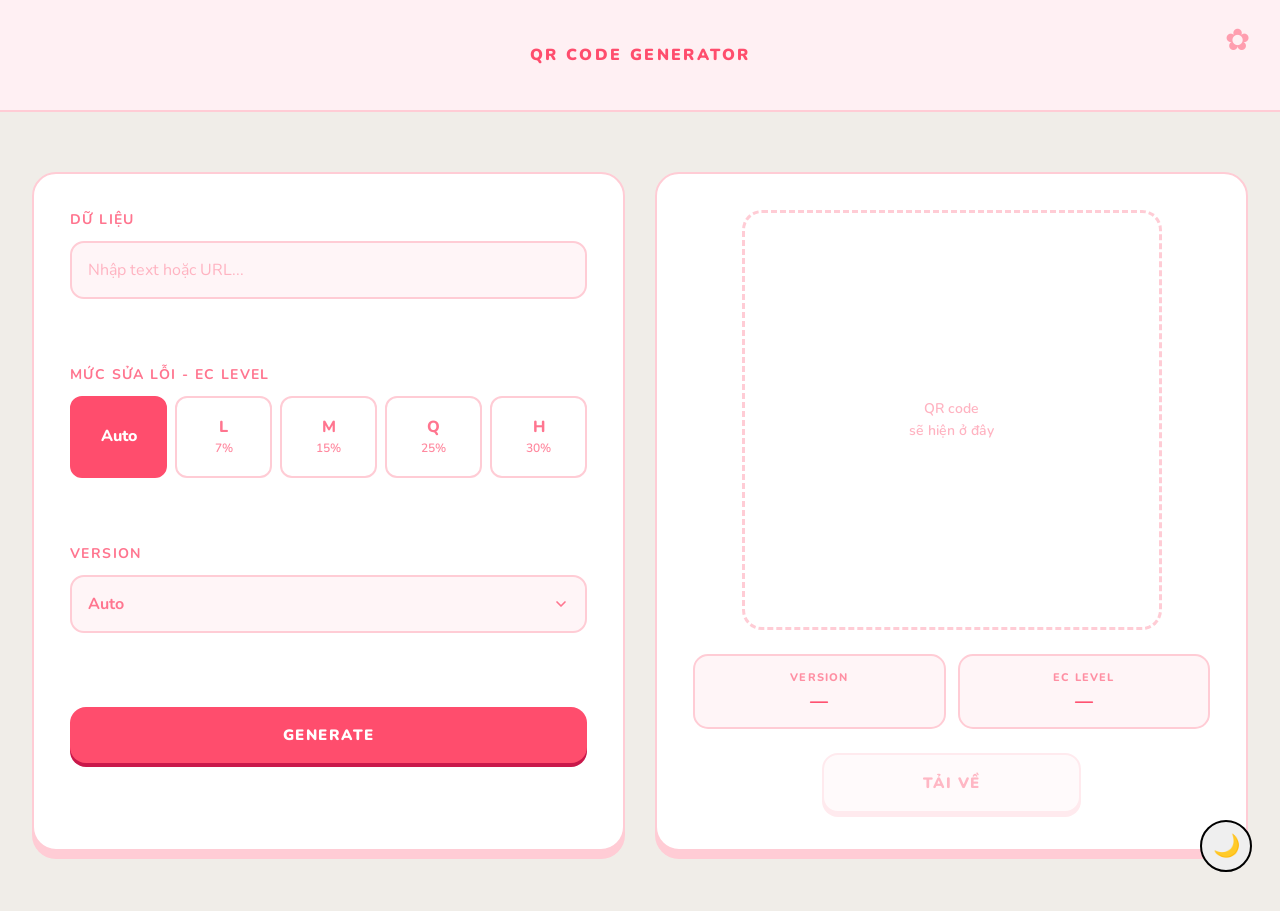
<file: src/main/resources/static/index.html>
<!DOCTYPE html>
<html lang="vi">

<head>
    <meta charset="UTF-8">
    <meta name="viewport" content="width=device-width, initial-scale=1.0">
    <title>QR Code Generator</title>

    <link rel="preconnect" href="https://fonts.googleapis.com">
    <link rel="preconnect" href="https://fonts.gstatic.com" crossorigin>
    <link rel="stylesheet" href="https://fonts.googleapis.com/css2?family=Nunito:wght@400;600;700;800;900&display=swap">

    <link id="theme-css" rel="stylesheet" href="css/style-pinky.css">
</head>

<body>

    <!-- ───────────── HEADER ───────────── -->
    <header>
        <p class="site-title">QR Code Generator</p>
    </header>

    <!-- ───────────── THEME TOGGLE ───────────── -->
    <button id="theme-toggle" onclick="toggleTheme()" title="Chuyển theme"></button>

    <!-- ───────────── MAIN ───────────── -->
    <main class="container">

        <!-- ── FORM PANEL ── -->
        <div class="panel" id="form-panel">

            <!-- Dữ liệu -->
            <div class="field">
                <label for="data">Dữ liệu</label>
                <input type="text" id="data" placeholder="Nhập text hoặc URL...">
            </div>

            <!-- Mức sửa lỗi -->
            <div class="field">
                <label>Mức sửa lỗi - EC Level</label>
                <div class="seg-group" id="ec-group">
                    <button class="seg-btn active" data-value="auto">
                        <span class="btn-main">Auto</span>
                    </button>
                    <button class="seg-btn" data-value="L">
                        <span class="btn-main">L</span>
                        <span class="sub">7%</span>
                    </button>
                    <button class="seg-btn" data-value="M">
                        <span class="btn-main">M</span>
                        <span class="sub">15%</span>
                    </button>
                    <button class="seg-btn" data-value="Q">
                        <span class="btn-main">Q</span>
                        <span class="sub">25%</span>
                    </button>
                    <button class="seg-btn" data-value="H">
                        <span class="btn-main">H</span>
                        <span class="sub">30%</span>
                    </button>
                </div>
            </div>

            <!-- Version -->
            <div class="field">
                <label for="version-select">Version</label>
                <select id="version-select" name="version">
                    <option value="auto">Auto</option>
                    <option value="1">Version 1 (21 x 21)</option>
                    <option value="2">Version 2 (25 x 25)</option>
                    <option value="3">Version 3 (29 x 29)</option>
                    <option value="4">Version 4 (33 x 33)</option>
                    <option value="5">Version 5 (37 x 37)</option>
                    <option value="6">Version 6 (41 x 41)</option>
                    <option value="7">Version 7 (45 x 45)</option>
                    <option value="8">Version 8 (49 x 49)</option>
                    <option value="9">Version 9 (53 x 53)</option>
                    <option value="10">Version 10 (57 x 57)</option>
                    <option value="11">Version 11 (61 x 61)</option>
                    <option value="12">Version 12 (65 x 65)</option>
                    <option value="13">Version 13 (69 x 69)</option>
                    <option value="14">Version 14 (73 x 73)</option>
                    <option value="15">Version 15 (77 x 77)</option>
                    <option value="16">Version 16 (81 x 81)</option>
                    <option value="17">Version 17 (85 x 85)</option>
                    <option value="18">Version 18 (89 x 89)</option>
                    <option value="19">Version 19 (93 x 93)</option>
                    <option value="20">Version 20 (97 x 97)</option>
                    <option value="21">Version 21 (101 x 101)</option>
                    <option value="22">Version 22 (105 x 105)</option>
                    <option value="23">Version 23 (109 x 109)</option>
                    <option value="24">Version 24 (113 x 113)</option>
                    <option value="25">Version 25 (117 x 117)</option>
                    <option value="26">Version 26 (121 x 121)</option>
                    <option value="27">Version 27 (125 x 125)</option>
                    <option value="28">Version 28 (129 x 129)</option>
                    <option value="29">Version 29 (133 x 133)</option>
                    <option value="30">Version 30 (137 x 137)</option>
                    <option value="31">Version 31 (141 x 141)</option>
                    <option value="32">Version 32 (145 x 145)</option>
                    <option value="33">Version 33 (149 x 149)</option>
                    <option value="34">Version 34 (153 x 153)</option>
                    <option value="35">Version 35 (157 x 157)</option>
                    <option value="36">Version 36 (161 x 161)</option>
                    <option value="37">Version 37 (165 x 165)</option>
                    <option value="38">Version 38 (169 x 169)</option>
                    <option value="39">Version 39 (173 x 173)</option>
                    <option value="40">Version 40 (177 x 177)</option>
                </select>
            </div>

            <!-- Nút Generate -->
            <button id="generate-btn">GENERATE</button>

        </div>

        <!-- ── RESULT PANEL ── -->
        <div class="panel" id="result-panel">

            <!-- Hiển thị QR -->
            <div class="canvas-wrap">
                <canvas id="qr-canvas"></canvas>
                <p class="placeholder-text" id="placeholder">QR code<br>sẽ hiện ở đây</p>
            </div>

            <!-- Thông tin mã QR -->
            <div class="meta-row">
                <div class="meta-chip">
                    <span class="meta-label">Version</span>
                    <span class="meta-val" id="meta-version">—</span>
                </div>
                <div class="meta-chip">
                    <span class="meta-label">EC Level</span>
                    <span class="meta-val" id="meta-ec">—</span>
                </div>
            </div>

            <!-- Nút tải về -->
            <button id="download-btn" disabled>TẢI VỀ</button>

        </div>

    </main>

    <style>
        #theme-toggle {
            position: fixed;
            bottom: 28px;
            right: 28px;
            z-index: 9999;
            width: 52px;
            height: 52px;
            border-radius: 50%;
            border: 2px solid;
            cursor: pointer;
            font-size: 22px;
            display: flex;
            align-items: center;
            justify-content: center;
            transition: all 0.2s;
        }
        #theme-toggle::after { content: attr(data-icon); }
        body.theme-pinky #theme-toggle {
            background: #fff0f3;
            color: #ff4d6d;
            border-color: #ffccd5;
            box-shadow: 0 4px 0 #ffccd5;
        }
        body.theme-pinky #theme-toggle:hover  { background: #ffe0e6; }
        body.theme-ubuntu #theme-toggle {
            background: #2c2c2c;
            color: #e95420;
            border-color: #3d3d3d;
            box-shadow: 0 4px 0 #111;
        }
        body.theme-ubuntu #theme-toggle:hover  { background: #383838; }
        #theme-toggle:active { transform: translateY(2px); }
    </style>

    <script src="js/app.js"></script>

</body>

</html>
</file>
<file: src/main/resources/static/css/style-pinky.css>
/* =============================================
   RESET & BASE
   ============================================= */
* {
    box-sizing: border-box;
    margin: 0;
    padding: 0;
}

body {
    font-family: 'Nunito', sans-serif;
    background-color: #f0ede8;
    color: #1a1a1a;
}

body::before {
    content: '✿';
    position: fixed;
    top: 20px;
    right: 30px;
    font-size: 30px;
    color: #ff4d6d;
    opacity: 0.5;
}


/* =============================================
   HEADER
   ============================================= */
header {
    padding: 44px 48px;
    border-bottom: 2px solid #ffccd5;
    background: #fff0f3;
    text-align: center;
}

.site-title {
    font-family: 'Nunito', sans-serif;
    font-size: 16px;
    font-weight: 900;
    letter-spacing: 0.15em;
    text-transform: uppercase;
    color: #ff4d6d;
}


/* =============================================
   LAYOUT
   ============================================= */
.container {
    display: grid;
    grid-template-columns: 1fr 1fr;
    gap: 30px;
    width: 95%;
    max-width: 1600px;
    margin: 60px auto;
}

.panel {
    background: #ffffff;
    border: 2px solid #ffccd5;
    border-radius: 24px;
    padding: 36px;
    box-shadow: 0 8px 0 #ffccd5;
}

/* Result panel: căn giữa theo chiều dọc */
#result-panel {
    display: flex;
    flex-direction: column;
    align-items: center;
    justify-content: center;
    gap: 24px;
}


/* =============================================
   FORM — FIELD & LABEL
   ============================================= */
.field {
    margin-bottom: 66px;
}

.field label {
    display: block;
    font-size: 14px;
    font-weight: 700;
    text-transform: uppercase;
    letter-spacing: 0.1em;
    color: #ff758f;
    margin-bottom: 12px;
}


/* =============================================
   FORM — INPUT TEXT
   ============================================= */
.field input[type="text"] {
    width: 100%;
    padding: 16px;
    font-size: 16px;
    font-family: 'Nunito', sans-serif;
    background: #fff5f7;
    border: 2px solid #ffccd5;
    border-radius: 14px;
    color: #5d2e46;
    outline: none;
    transition: all 0.2s;
}

.field input[type="text"]:focus {
    border-color: #ff8fa3;
    background: #fff;
}

.field input[type="text"]::placeholder {
    color: #ffb3c1;
    opacity: 1;
}


/* =============================================
   FORM — EC LEVEL BUTTONS
   ============================================= */
.seg-group {
    display: flex;
    gap: 8px;
}

.seg-btn {
    flex: 1;
    display: flex;
    flex-direction: column;
    align-items: center;
    justify-content: center;
    padding: 20px 8px;
    font-family: 'Nunito', sans-serif;
    background: #fff;
    border: 2px solid #ffccd5;
    border-radius: 12px;
    color: #ff758f;
    cursor: pointer;
    transition: all 0.2s;
    line-height: 1.2;
}

.seg-btn:hover {
    border-color: #ff8fa3;
    background: #fff5f7;
}

.seg-btn.active {
    background: #ff4d6d;
    border-color: #ff4d6d;
    color: #fff;
}

.btn-main {
    font-size: 16px;
    font-weight: 800;
    display: block;
}

.sub {
    font-size: 12px;
    font-weight: 600;
    opacity: 0.85;
    display: block;
    margin-top: 4px;
}


/* =============================================
   FORM — VERSION SELECT
   ============================================= */
#version-select {
    width: 100%;
    padding: 16px;
    padding-right: 44px;
    font-size: 16px;
    font-family: 'Nunito', sans-serif;
    font-weight: 700;
    background: #fff5f7;
    border: 2px solid #ffccd5;
    border-radius: 14px;
    color: #ff758f;
    outline: none;
    cursor: pointer;
    transition: all 0.2s;

    /* Ẩn mũi tên mặc định */
    appearance: none;
    -webkit-appearance: none;

    /* Mũi tên tùy chỉnh */
    background-image: url("data:image/svg+xml,%3Csvg xmlns='http://www.w3.org/2000/svg' width='16' height='16' viewBox='0 0 24 24' fill='none' stroke='%23ff758f' stroke-width='2.5' stroke-linecap='round' stroke-linejoin='round'%3E%3Cpolyline points='6 9 12 15 18 9'%3E%3C/polyline%3E%3C/svg%3E");
    background-repeat: no-repeat;
    background-position: right 16px center;
}

#version-select:focus {
    border-color: #ff8fa3;
    background-color: #fff;
}

#version-select option {
    font-size: 15px;
    font-family: 'Nunito', sans-serif;
    color: #5d2e46;
    background: #fff;
}


/* =============================================
   FORM — GENERATE BUTTON
   ============================================= */
#generate-btn {
    width: 100%;
    padding: 18px;
    font-size: 15px;
    font-family: 'Nunito', sans-serif;
    font-weight: 900;
    letter-spacing: 0.1em;
    background: #ff4d6d;
    border: none;
    border-radius: 16px;
    color: #fff;
    cursor: pointer;
    transition: transform 0.1s, background 0.2s;
    margin-top: 8px;
    box-shadow: 0 4px 0 #c9184a;
}

#generate-btn:hover {
    background: #ff758f;
}

#generate-btn:active {
    transform: translateY(2px);
    box-shadow: 0 2px 0 #c9184a;
}


/* =============================================
   RESULT — QR CANVAS
   ============================================= */
.canvas-wrap {
    width: 420px;
    height: 420px;
    background: #fff;
    border: 3px dashed #ffccd5;
    border-radius: 20px;
    display: flex;
    align-items: center;
    justify-content: center;
    position: relative;
}

#qr-canvas {
    display: block;
    max-width: 100%;
    height: auto;
}

.placeholder-text {
    position: absolute;
    top: 50%;
    left: 50%;
    transform: translate(-50%, -50%);
    font-size: 14px;
    font-weight: 600;
    color: #ffb3c1;
    text-align: center;
    line-height: 1.6;
    pointer-events: none;
}


/* =============================================
   RESULT — META CHIPS
   ============================================= */
.meta-row {
    display: flex;
    gap: 12px;
    width: 100%;
}

.meta-chip {
    flex: 1;
    padding: 14px 10px;
    background: #fff5f7;
    border: 2px solid #ffccd5;
    border-radius: 15px;
    text-align: center;
}

.meta-label {
    display: block;
    font-size: 11px;
    font-weight: 800;
    text-transform: uppercase;
    letter-spacing: 0.1em;
    color: #ff8fa3;
    margin-bottom: 4px;
}

.meta-val {
    font-size: 18px;
    font-weight: 800;
    color: #ff4d6d;
}


/* =============================================
   RESULT — DOWNLOAD BUTTON
   ============================================= */
#download-btn {
    width: 50%;
    padding: 18px;
    font-size: 15px;
    font-family: 'Nunito', sans-serif;
    font-weight: 900;
    letter-spacing: 0.1em;
    background: #fff5f7;
    border: 2px solid #ffccd5;
    border-radius: 16px;
    color: #ff4d6d;
    cursor: pointer;
    transition: all 0.2s;
    box-shadow: 0 4px 0 #ffccd5;
}

#download-btn:hover:not(:disabled) {
    background: #fff5f7;
    border-color: #ff8fa3;
}

#download-btn:active:not(:disabled) {
    transform: translateY(2px);
    box-shadow: 0 2px 0 #ffccd5;
}

#download-btn:disabled {
    opacity: 0.4;
    cursor: not-allowed;
}
</file>
